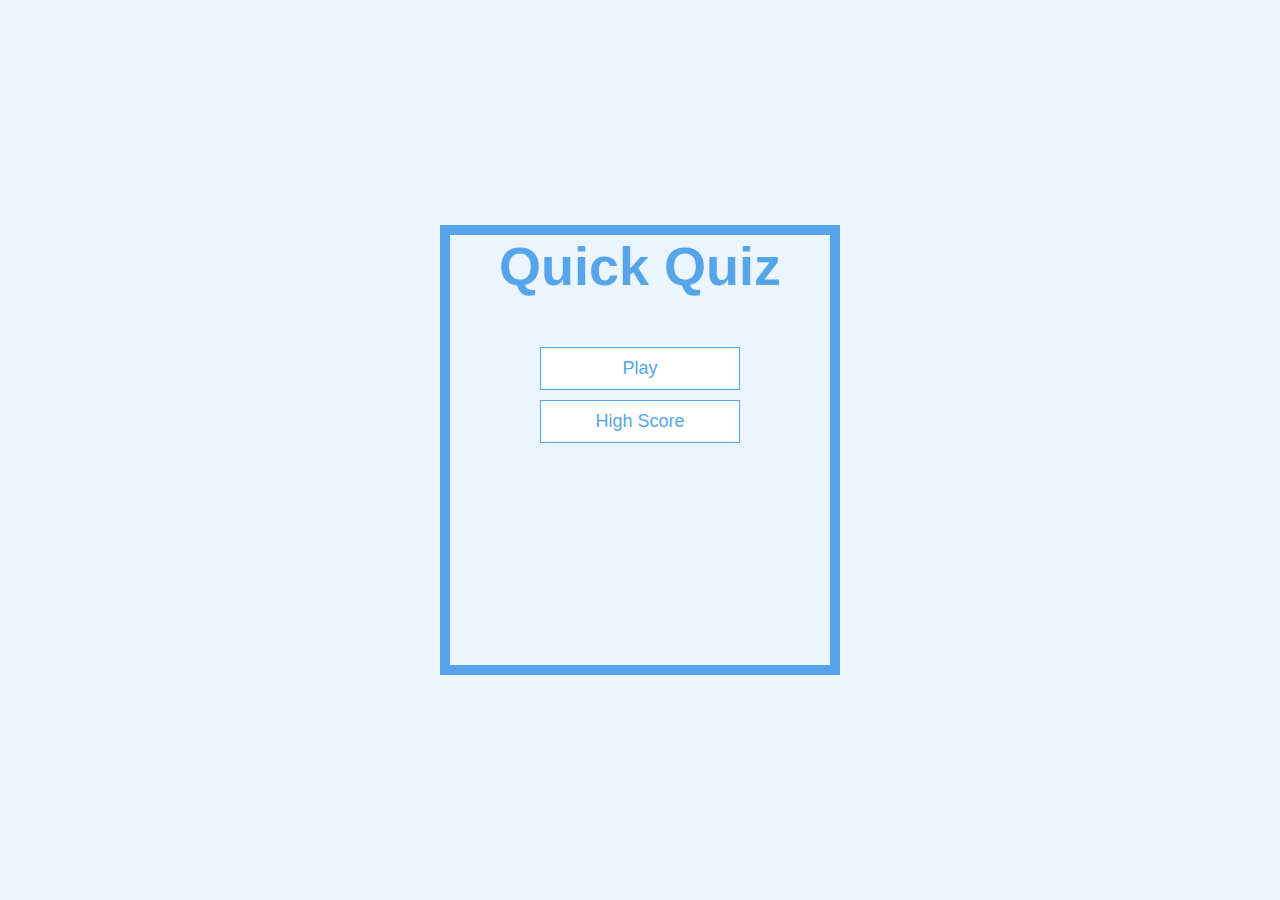
<file: src/index.html>
<!DOCTYPE html>
<html lang="en">

<head>
    <meta charset="UTF-8">
    <meta http-equiv="X-UA-Compatible" content="IE=edge">
    <meta name="viewport" content="width=device-width, initial-scale=1.0">
    <script src="https://code.jquery.com/jquery-3.6.0.min.js"
        integrity="sha256-/xUj+3OJU5yExlq6GSYGSHk7tPXikynS7ogEvDej/m4=" crossorigin="anonymous"></script>
    <link rel="stylesheet" href="app.css">
    <title>Quiz</title>
</head>


<body>
    <div class="container">
        <div id="home">
            <div class="flex-center flex-column">
                <h1>Quick Quiz</h1>
                <a class="btn" href="./game.html">Play</a>
                <a class="btn" href="./highscores.html">High Score</a>

            </div>
        </div>
    </div>
</body>

</html>
</file>
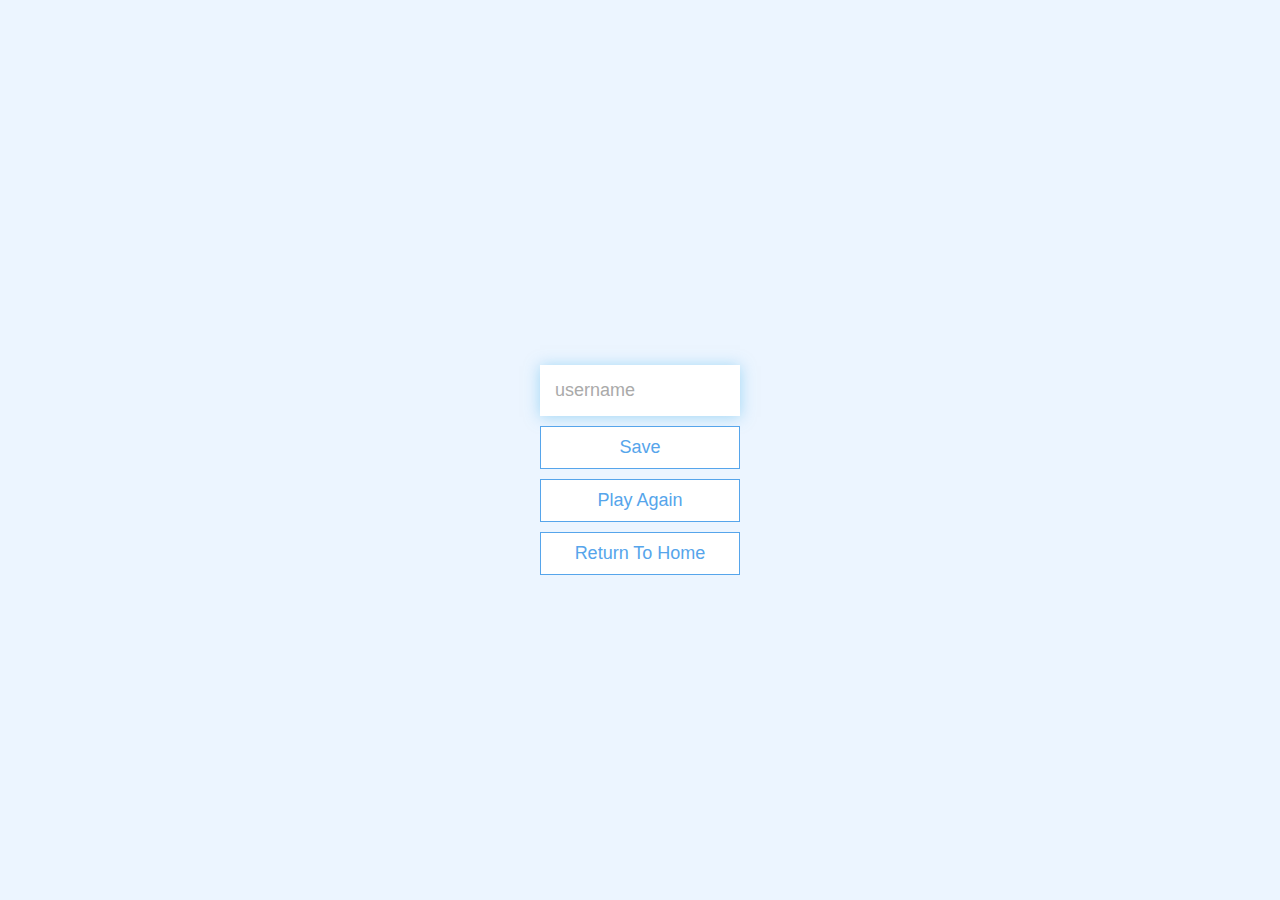
<file: src/end.html>
<!DOCTYPE html>
<html lang="en">

<head>
    <meta charset="UTF-8">
    <meta http-equiv="X-UA-Compatible" content="IE=edge">
    <meta name="viewport" content="width=device-width, initial-scale=1.0">
    <title>End</title>
    <link rel="stylesheet" href="app.css">

</head>

<body>
    <div class="container">
        <div id="end" class="flex-center flex-column">
            <h1 id="finalScore"></h1>
            <form>
                <input type="text" name="username" id="username" placeholder="username">
                <button type="submit" class="btn" id="saveScoreBtn" onclick="saveHighScore(event)"
                    disabled>Save</button>
            </form>
            <a href="./game.html" class="btn">Play Again</a>
            <a href="./index.html" class="btn">Return To Home</a>
        </div>
    </div>
</body>
<script src="end.js"></script>

</html>
</file>
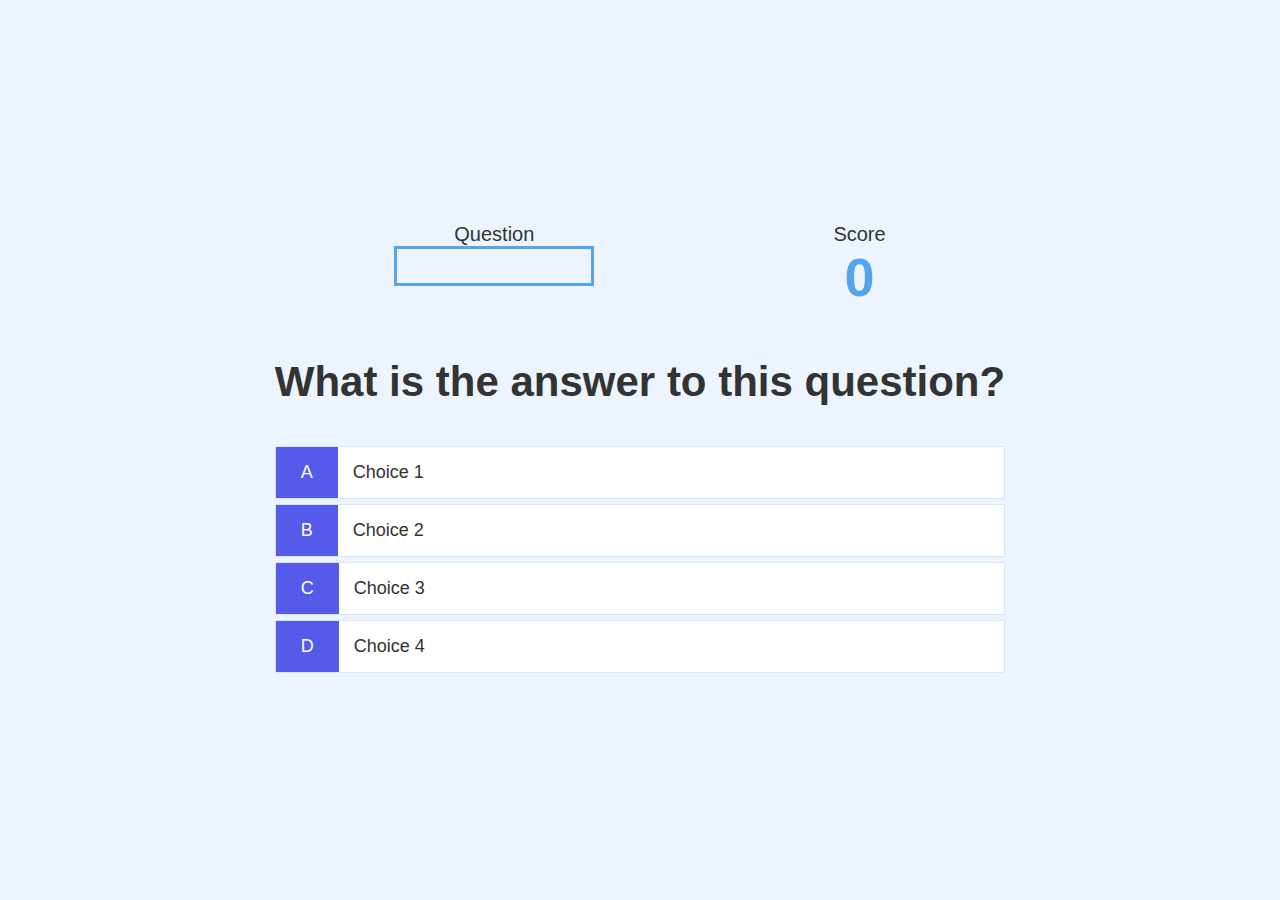
<file: src/game.html>
<!DOCTYPE html>
<html lang="en">

<head>
    <meta charset="UTF-8">
    <meta http-equiv="X-UA-Compatible" content="IE=edge">
    <meta name="viewport" content="width=device-width, initial-scale=1.0">
    <script src="https://code.jquery.com/jquery-3.6.0.min.js"
        integrity="sha256-/xUj+3OJU5yExlq6GSYGSHk7tPXikynS7ogEvDej/m4=" crossorigin="anonymous"></script>
    <link rel="stylesheet" href="app.css">
    <link rel="stylesheet" href="game.css">


    <title>Quick Quiz - Play</title>
</head>

<body>
    <div class="container">
        <div id="game" class="justify-content flex-column">
            <div id="hud">
                <div id="hud-item">
                    <p id="progressText" class="hud-prefix">Question</p>
                    <div id="progressBar">
                        <div id="progressBarFull"></div>
                    </div>
                    <h1 class="hud-main-text" id="questionCounter"></h1>
                </div>
                <div id="hud-item">
                    <p class="hud-prefix">Score</p>
                    <h1 class="hud-main-text" id="score">0</h1>
                </div>
            </div>
            <h2 id="question">What is the answer to this question?</h2>
            <div class="choice-container">
                <p class="choice-prefix">A</p>
                <p class="choice-text" data-number="1">Choice 1</p>
            </div>
            <div class="choice-container">
                <p class="choice-prefix">B</p>
                <p class="choice-text" data-number="2">Choice 2</p>
            </div>
            <div class="choice-container">
                <p class="choice-prefix">C</p>
                <p class="choice-text" data-number="3">Choice 3</p>
            </div>
            <div class="choice-container">
                <p class="choice-prefix">D</p>
                <p class="choice-text" data-number="4">Choice 4</p>
            </div>
        </div>
    </div>
    <script src="game.js"></script>


</body>

</html>
</file>
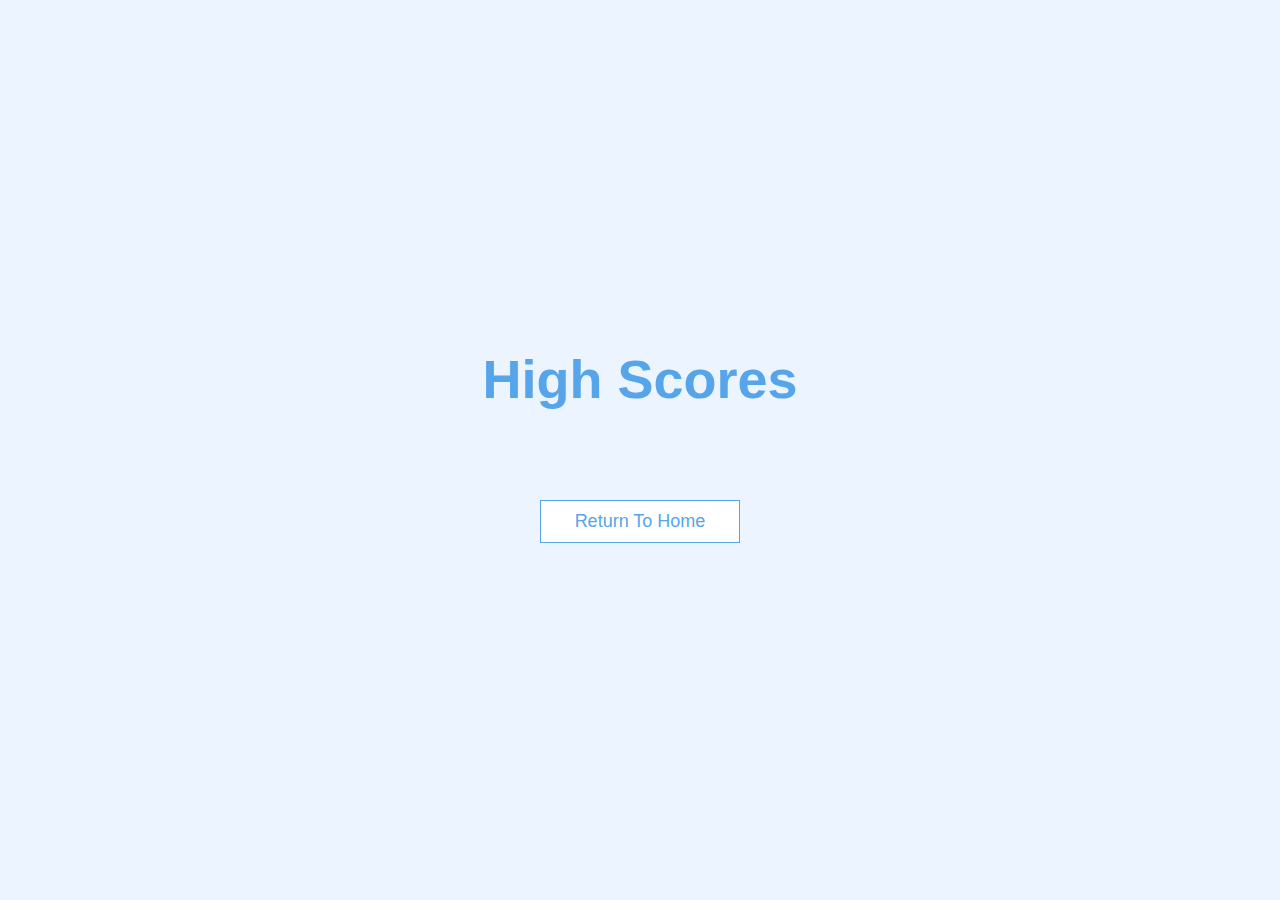
<file: src/highscores.html>
<!DOCTYPE html>
<html lang="en">

<head>
    <meta charset="UTF-8">
    <meta http-equiv="X-UA-Compatible" content="IE=edge">
    <meta name="viewport" content="width=device-width, initial-scale=1.0">
    <title>High Scores</title>
    <link rel="stylesheet" href="app.css">
    <link rel="stylesheet" href="highscores.css">
</head>

<body>
    <div class="container">
        <div id="highScores" class="flex-center flex-column">
            <h1 id="finalScore">High Scores</h1>
            <ul id="highScoresList"></ul>
            <a href="./index.html" class="btn">Return To Home</a>

        </div>
        <script src="highscores.js"></script>
</body>

</html>
</file>
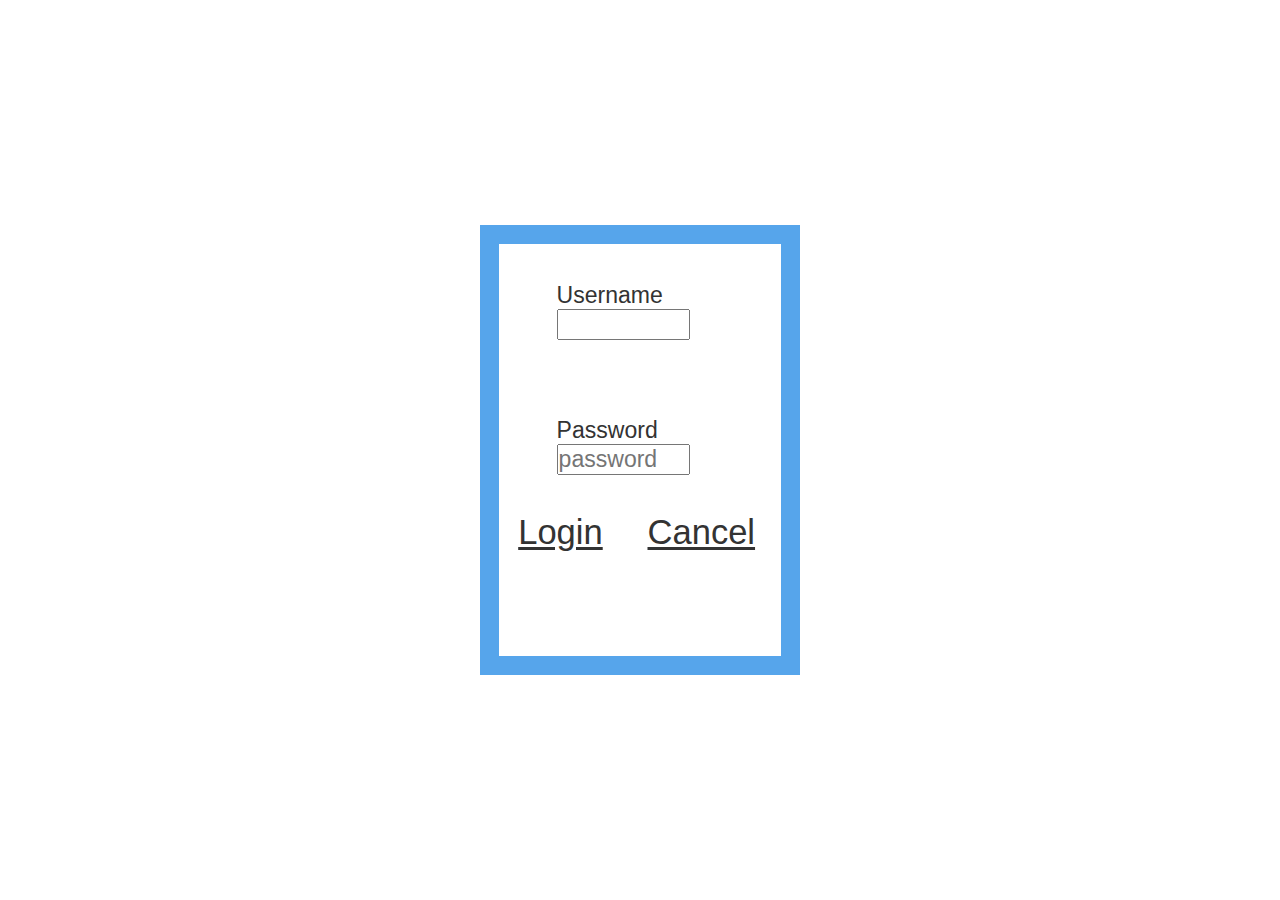
<file: src/login.html>
<!DOCTYPE html>
<html lang="en">

<head>
    <meta charset="UTF-8">
    <meta http-equiv="X-UA-Compatible" content="IE=edge">
    <meta name="viewport" content="width=device-width, initial-scale=1.0">
    <title>Document</title>
    <link rel="stylesheet" href="login.css">
</head>

<body>
    <div class="container">
        <div class="login">
            <div class="user-input">
                <p>Username</p>
                <input type="text" palceholder="username" />
            </div>
            <div class="user-input">
                <p>Password</p>
                <input type="text" placeholder="password" />
            </div>
            <a href="" class="btn">Login</a>
            <a href="" class="btn">Cancel</a>
        </div>
    </div>
</body>

</html>
</file>
<file: src/app.css>
:root {
    background-color: #ecf5ff;
    font-size: 62.5%;
}
/*if i add a border to a box, it will include the width of the border in the box's width*/

*{
    box-sizing: border-box;
    font-family: Arial, Helvetica, sans-serif;
    margin: 0;
    padding: 0;
    color: #333
}

/*REM means size relative to the root font size
 EM means relative to the parent element's font-size
*/
h1,
h2,
h3,
h4 {
    margin-bottom: 1rem;
}

h1 {
    font-size: 5.4rem;
    color: #56a5eb;
    margin-bottom: 5rem;
}
#home {
  width: 50%;
  height: 50%;
  border: 1rem solid  #56a5eb;
}
h1 > span {
    font-size: 2.4rem;
    font-weight: 500;
}

h2 { 
    font-size: 4.2rem;
    margin-bottom: 4rem;
    font-weight: 700;
}

h3 {
    font-size: 2.8rem;
    font-weight: 500;
}

.container{
  width: 100vw;
  height: 100vh;
  display: flex;
  justify-content: center; 
  align-items: center; 
  max-width: 80rem;
  margin: 0 auto;
}

.flex-column {
    display: flex;
    flex-direction: column;
  }
  
  .flex-center {
    justify-content: center;
    align-items: center;
  }
  
  .justify-center {
    justify-content: center;
  }
  
  .text-center {
    text-align: center;
  }


.hidden {
    display: none;
}

.btn {
    font-size: 1.8rem;
    padding: 1rem 0;
    width: 20rem;
    text-align: center;
    border: 0.1rem solid #56a5eb;
    margin-bottom: 1rem;
    text-decoration: none;
    color: #56a5eb;
    background-color: white;
  }
  
  .btn:hover {
    cursor: pointer;
    box-shadow: 0 0.4rem 1.4rem 0 rgba(86, 185, 235, 0.5);
    transform: translateY(-0.1rem);
    transition: transform 150ms;
  }
  
  .btn[disabled]:hover {
    cursor: not-allowed;
    box-shadow: none;
    transform: none;
  }

  form {
    width: 100%;
    display: flex;
    flex-direction: column;
    align-items: center;
  }
  input {
    margin-bottom: 1rem;
    width: 20rem;
    padding: 1.5rem;
    font-size: 1.8rem;
    border: none;
    box-shadow: 0 0.1rem 1.4rem 0 rgba(86, 185, 235, 0.5);

  }

  input::placeholder{
    color:#aaa;
  }
</file>
<file: src/game.css>
.choice-container {
    display: flex;
    margin-bottom: 0.5rem;
    width: 100%;
    font-size: 1.8rem;
    border: 0.1rem solid rgb(86,165,234,0.25);
    background-color: white;
   
}
.correct {
    background-color: rgb(127, 201, 127);
}
.incorrect {
    background-color: rgb(226, 122, 122);
}
.choice-container:hover {
    cursor: pointer;
    box-shadow: 0 0.4rem 1.4rem 0 rgba(86, 185, 235, 0.5);
    transform: translateY(-0.1rem);
    transition: transform 150ms;
}

.choice-prefix {
 
    padding: 1.5rem 2.5rem;
    background-color: #565aeb;
    color: white;
}

.choice-text {
    width: 100%;
    padding: 1.5rem;
}

/*HUD*/
#hud{
    display:flex;
    justify-content: space-around;
}
.hud-prefix{
    text-align: center;
    font-size: 2rem;
}
.hud-main-text{
    text-align: center;
}

#progressBar {
    width: 20rem;
    height: 4rem;
    border: 0.3rem solid #56a5eb;
}

#progressBarFull {
height: 3.4rem;
background-color: #56a5eb;
width: 0%;
}
</file>
<file: src/highscores.css>
#highScoresList {
    list-style: none;
    padding-left: 0;
    margin-bottom: 4rem;

}
.high-score {
    font-size: 2.8rem;
    margin-bottom: 0.5rem;
}

.high-score:hover {
    transform: scale(1.025);
}
</file>
<file: src/login.css>
*{
    box-sizing: border-box;
    font-family: Arial, Helvetica, sans-serif;
    margin: 0;
    padding: 0;
    font-size: 1.2rem;
    color: #333
}
.login {
    width: 25%;
    height: 50%;
    border: 1rem solid  #56a5eb;
  }
.container{
    width: 100vw;
    height: 100vh;
    display: flex;
    justify-content: center; 
    align-items: center; 
    max-width: 80rem;
    margin: 0 auto;
  }

.user-input {
    padding: 2rem 3rem;

}
.user-input input{
    width: 80%;
}
.btn {
    margin: 1rem;
    font-size: 1.8rem;
    padding: 1rem 0;
    width: 20rem;
    text-align: center;
}
</file>
